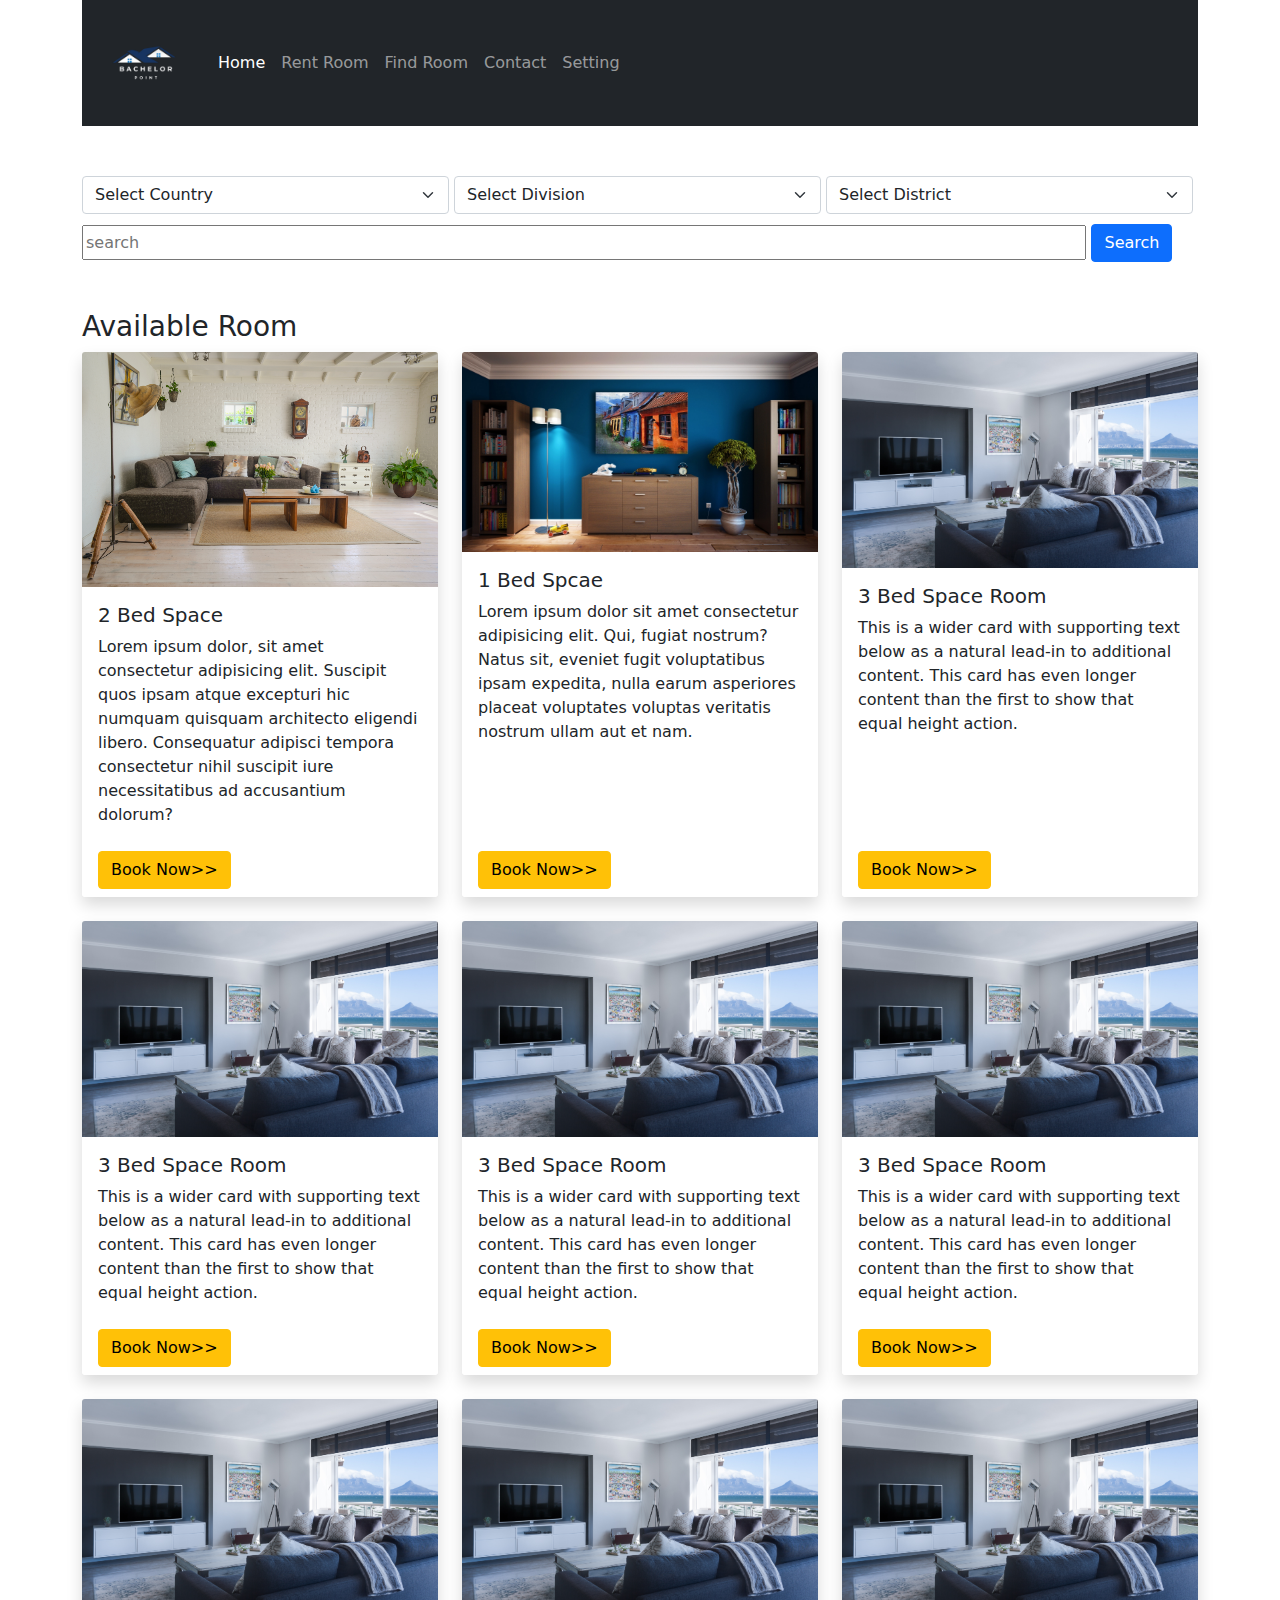
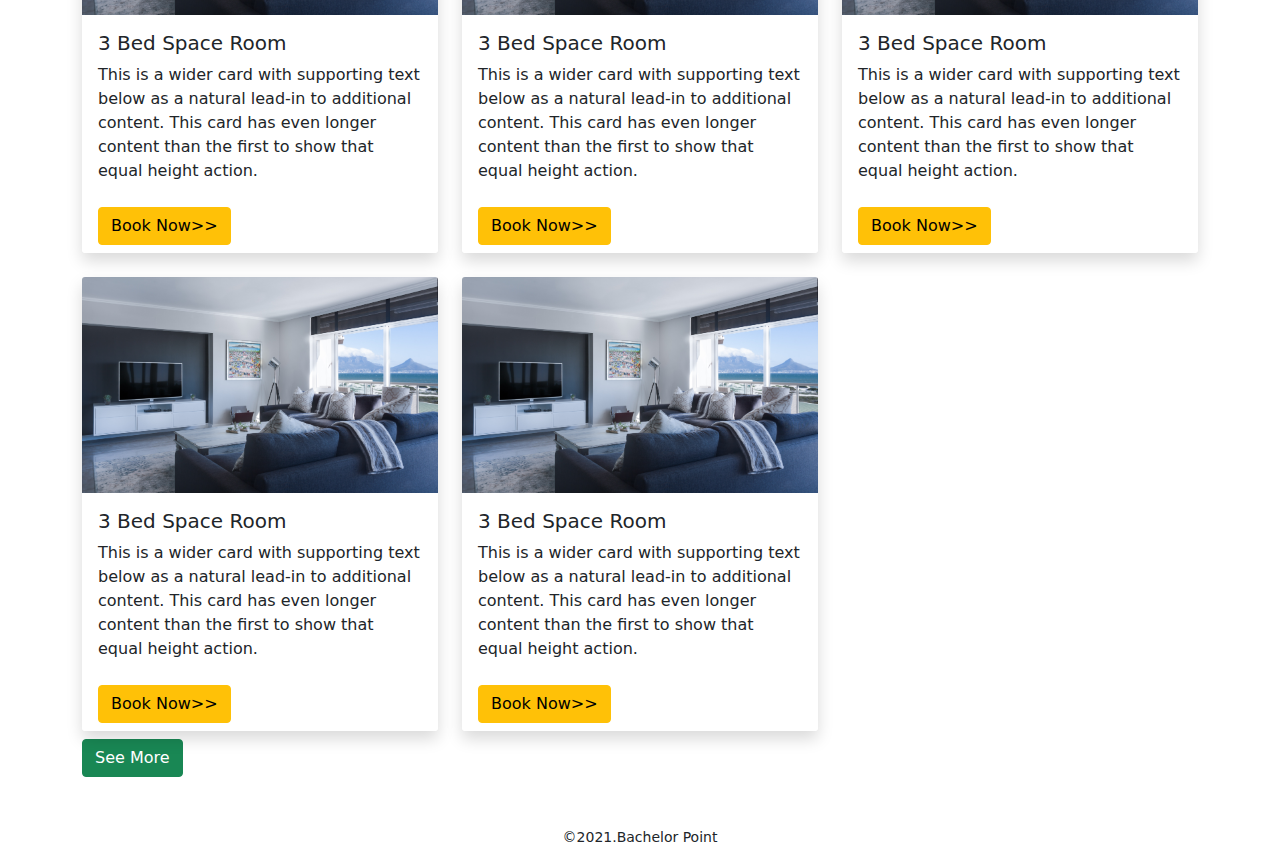
<file: find.html>
<!DOCTYPE html>
<html lang="en">
<head>
    <meta charset="UTF-8">
    <meta name="viewport" content="width=device-width, initial-scale=1.0">
    <title>Bachelo Point - Tap Book </title>
    <link rel="stylesheet" href="css/all.min.css">
    <link rel="stylesheet" href="css/bootstrap.min.css">
    <link rel="stylesheet" href="style.css">
</head>
<body >
    <header class="container">
        <nav class="navbar sticky-top navbar-expand-lg navbar-dark bg-dark">
            <div class="container-fluid">
                <a class="navbar-brand" href="#">
                    <img src="images/Bachelor (2).png" alt="" id="logo">
                </a>
                <button class="navbar-toggler" type="button" data-bs-toggle="collapse" data-bs-target="#navbarNav"
                    aria-controls="navbarNav" aria-expanded="false" aria-label="Toggle navigation">
                    <span class="navbar-toggler-icon"></span>
                </button>
                <div class="collapse navbar-collapse" id="navbarNav">
                    <ul class="navbar-nav">
                        <li class="nav-item">
                            <a class="nav-link active" aria-current="page" href="main.html">Home</a>
                        </li>
                        <li class="nav-item">
                            <a class="nav-link" href="rent.html">Rent Room</a>
                        </li>
                        <li class="nav-item">
                            <a class="nav-link" href="find.html">Find Room</a>
                        </li>
                        <li class="nav-item">
                            <a class="nav-link " href="contact.html">Contact</a>
                        </li>
                        <li class="nav-item">
                            <a class="nav-link " href="setting.html" tabindex="-1" aria-disabled="true">Setting</a>
                        </li>
                    </ul>
                </div>
            </div>
        </nav>
    </header>


    <main class="container" style="margin-top:50px">
        <section class="section">
            <div class="search-tag">
                <select class="form-select mr" aria-label="Default select example " >
                    <option selected>Select Country</option>
                    <option value="1">One</option>
                    <option value="2">Two</option>
                    <option value="3">Three</option>
                  </select>
                  <select class="form-select mr" aria-label="Default select example">
                    <option selected>Select Division</option>
                    <option value="1">One</option>
                    <option value="2">Two</option>
                    <option value="3">Three</option>
                  </select>
                  <select class="form-select mr" aria-label="Default select example">
                    <option selected>Select District</option>
                    <option value="1">One</option>
                    <option value="2">Two</option>
                    <option value="3">Three</option>
                  </select>
            </div>
            <div style="margin-top:10px">
                <input class="inp" type="text" placeholder="search">
                <button class="btn btn-primary">Search</button>
            </div>

        </section>

        

        <section id="Shoes" class="mt-5">
            <h3>Available Room</h3>
            <div class="row row-cols-1 row-cols-md-3 g-4">
                <div class="col">
                    <div class="card panda-card h-100 shadow">
                        <img src="images/shoes/rm-1.png" class="card-img-top" alt="...">
                        <div class="card-body">
                            <h5 class="card-title">2 Bed Space</h5>
                            <p class="card-text">Lorem ipsum dolor, sit amet consectetur adipisicing elit. Suscipit quos ipsam atque excepturi hic numquam quisquam
                                 architecto eligendi libero. Consequatur adipisci tempora consectetur nihil suscipit iure necessitatibus ad accusantium dolorum? </p>
                        </div>
                        <div class="card-footer panda-card-footer">
                            <div class="btn btn-warning"><a class='link' href="/room-details.html">Book Now>></a></div>
                        </div>
                    </div>
                </div>
                <div class="col">
                    <div class="card panda-card h-100 shadow">
                        <img src="images/shoes/rm-2.png" class="card-img-top" alt="...">
                        <div class="card-body">
                            <h5 class="card-title">1 Bed Spcae</h5>
                            <p class="card-text"> Lorem ipsum dolor sit amet consectetur adipisicing elit. Qui, fugiat nostrum? Natus sit,
                                 eveniet fugit voluptatibus ipsam expedita, nulla earum asperiores placeat voluptates voluptas veritatis nostrum ullam aut et nam.</p>
                        </div>
                        <div class="card-footer panda-card-footer">
                            <div class="btn btn-warning">Book Now>></div>
                        </div>
                    </div>
                </div>
                <div class="col">
                    <div class="card panda-card h-100 shadow">
                        <img src="images/shoes/rm-3.png" class="card-img-top" alt="...">
                        <div class="card-body">
                            <h5 class="card-title">3 Bed Space Room</h5>
                            <p class="card-text">This is a wider card with supporting text below as a natural lead-in to
                                additional content. This card has even longer content than the first to show that equal
                                height action.</p>
                        </div>
                        <div class="card-footer panda-card-footer">
                            <div class="btn btn-warning">Book Now>></div>
                        </div>
                    </div>
                </div>
                <div class="col">
                    <div class="card panda-card h-100 shadow">
                        <img src="images/shoes/rm-3.png" class="card-img-top" alt="...">
                        <div class="card-body">
                            <h5 class="card-title">3 Bed Space Room</h5>
                            <p class="card-text">This is a wider card with supporting text below as a natural lead-in to
                                additional content. This card has even longer content than the first to show that equal
                                height action.</p>
                        </div>
                        <div class="card-footer panda-card-footer">
                            <div class="btn btn-warning">Book Now>></div>
                        </div>
                    </div>
                </div>
                <div class="col">
                    <div class="card panda-card h-100 shadow">
                        <img src="images/shoes/rm-3.png" class="card-img-top" alt="...">
                        <div class="card-body">
                            <h5 class="card-title">3 Bed Space Room</h5>
                            <p class="card-text">This is a wider card with supporting text below as a natural lead-in to
                                additional content. This card has even longer content than the first to show that equal
                                height action.</p>
                        </div>
                        <div class="card-footer panda-card-footer">
                            <div class="btn btn-warning">Book Now>></div>
                        </div>
                    </div>
                </div>
                <div class="col">
                    <div class="card panda-card h-100 shadow">
                        <img src="images/shoes/rm-3.png" class="card-img-top" alt="...">
                        <div class="card-body">
                            <h5 class="card-title">3 Bed Space Room</h5>
                            <p class="card-text">This is a wider card with supporting text below as a natural lead-in to
                                additional content. This card has even longer content than the first to show that equal
                                height action.</p>
                        </div>
                        <div class="card-footer panda-card-footer">
                            <div class="btn btn-warning">Book Now>></div>
                        </div>
                    </div>
                </div>
                <div class="col">
                    <div class="card panda-card h-100 shadow">
                        <img src="images/shoes/rm-3.png" class="card-img-top" alt="...">
                        <div class="card-body">
                            <h5 class="card-title">3 Bed Space Room</h5>
                            <p class="card-text">This is a wider card with supporting text below as a natural lead-in to
                                additional content. This card has even longer content than the first to show that equal
                                height action.</p>
                        </div>
                        <div class="card-footer panda-card-footer">
                            <div class="btn btn-warning">Book Now>></div>
                        </div>
                    </div>
                </div>
                <div class="col">
                    <div class="card panda-card h-100 shadow">
                        <img src="images/shoes/rm-3.png" class="card-img-top" alt="...">
                        <div class="card-body">
                            <h5 class="card-title">3 Bed Space Room</h5>
                            <p class="card-text">This is a wider card with supporting text below as a natural lead-in to
                                additional content. This card has even longer content than the first to show that equal
                                height action.</p>
                        </div>
                        <div class="card-footer panda-card-footer">
                            <div class="btn btn-warning">Book Now>></div>
                        </div>
                    </div>
                </div>
                <div class="col">
                    <div class="card panda-card h-100 shadow">
                        <img src="images/shoes/rm-3.png" class="card-img-top" alt="...">
                        <div class="card-body">
                            <h5 class="card-title">3 Bed Space Room</h5>
                            <p class="card-text">This is a wider card with supporting text below as a natural lead-in to
                                additional content. This card has even longer content than the first to show that equal
                                height action.</p>
                        </div>
                        <div class="card-footer panda-card-footer">
                            <div class="btn btn-warning">Book Now>></div>
                        </div>
                    </div>
                </div>
                <div class="col">
                    <div class="card panda-card h-100 shadow">
                        <img src="images/shoes/rm-3.png" class="card-img-top" alt="...">
                        <div class="card-body">
                            <h5 class="card-title">3 Bed Space Room</h5>
                            <p class="card-text">This is a wider card with supporting text below as a natural lead-in to
                                additional content. This card has even longer content than the first to show that equal
                                height action.</p>
                        </div>
                        <div class="card-footer panda-card-footer">
                            <div class="btn btn-warning">Book Now>></div>
                        </div>
                    </div>
                </div>
                <div class="col">
                    <div class="card panda-card h-100 shadow">
                        <img src="images/shoes/rm-3.png" class="card-img-top" alt="...">
                        <div class="card-body">
                            <h5 class="card-title">3 Bed Space Room</h5>
                            <p class="card-text">This is a wider card with supporting text below as a natural lead-in to
                                additional content. This card has even longer content than the first to show that equal
                                height action.</p>
                        </div>
                        <div class="card-footer panda-card-footer">
                            <div class="btn btn-warning">Book Now>></div>
                        </div>
                    </div>
                </div>

            </div>
            <div class="mt-2">
                <button type="button" class="btn btn-success">See More</button>
            </div>
        </section>
    </main>
    <footer class="text-center mt-5">
        <small>©2021.Bachelor Point</small>
    </footer>
    <script src="js/bootstrap.bundle.min.js"></script>
</body>

</html>
</file>
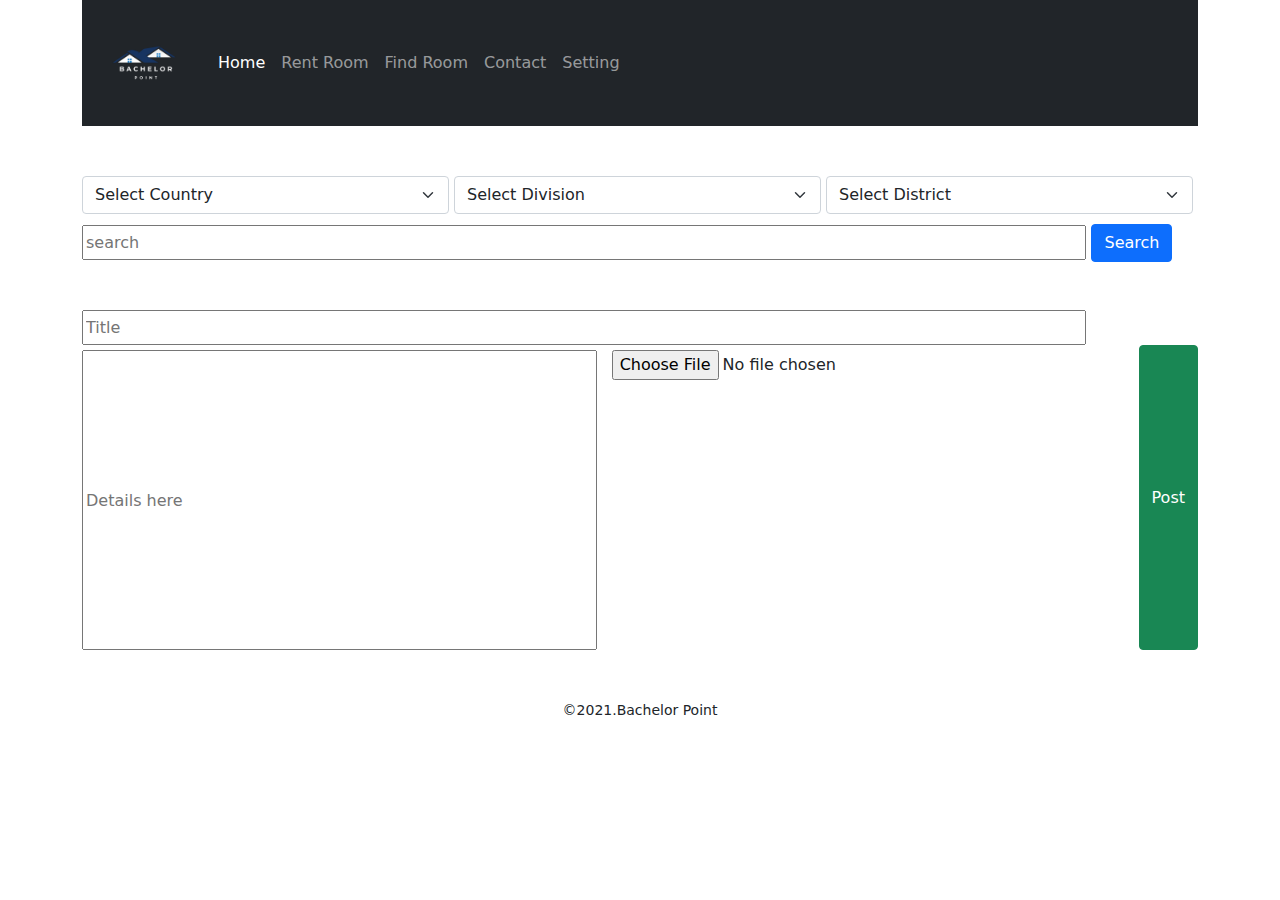
<file: rent.html>
<!DOCTYPE html>
<html lang="en">
<head>
    <meta charset="UTF-8">
    <meta name="viewport" content="width=device-width, initial-scale=1.0">
    <title>Bachelo Point - Tap Book </title>
    <link rel="stylesheet" href="css/all.min.css">
    <link rel="stylesheet" href="css/bootstrap.min.css">
    <link rel="stylesheet" href="style.css">
</head>
<body >
    <header class="container">
        <nav class="navbar sticky-top navbar-expand-lg navbar-dark bg-dark">
            <div class="container-fluid">
                <a class="navbar-brand" href="#">
                    <img src="images/Bachelor (2).png" alt="" id="logo">
                </a>
                <button class="navbar-toggler" type="button" data-bs-toggle="collapse" data-bs-target="#navbarNav"
                    aria-controls="navbarNav" aria-expanded="false" aria-label="Toggle navigation">
                    <span class="navbar-toggler-icon"></span>
                </button>
                <div class="collapse navbar-collapse" id="navbarNav">
                    <ul class="navbar-nav">
                        <li class="nav-item">
                            <a class="nav-link active" aria-current="page" href="main.html">Home</a>
                        </li>
                        <li class="nav-item">
                            <a class="nav-link" href="rent.html">Rent Room</a>
                        </li>
                        <li class="nav-item">
                            <a class="nav-link" href="find.html">Find Room</a>
                        </li>
                        <li class="nav-item">
                            <a class="nav-link " href="contact.html">Contact</a>
                        </li>
                        <li class="nav-item">
                            <a class="nav-link " href="setting.html" tabindex="-1" aria-disabled="true">Setting</a>
                        </li>
                    </ul>
                </div>
            </div>
        </nav>
    </header>


    <main class="container" style="margin-top:50px">
        <section class="section">
            <div class="search-tag">
                <select class="form-select mr" aria-label="Default select example " >
                    <option selected>Select Country</option>
                    <option value="1">One</option>
                    <option value="2">Two</option>
                    <option value="3">Three</option>
                  </select>
                  <select class="form-select mr" aria-label="Default select example">
                    <option selected>Select Division</option>
                    <option value="1">One</option>
                    <option value="2">Two</option>
                    <option value="3">Three</option>
                  </select>
                  <select class="form-select mr" aria-label="Default select example">
                    <option selected>Select District</option>
                    <option value="1">One</option>
                    <option value="2">Two</option>
                    <option value="3">Three</option>
                  </select>
            </div>
            <div style="margin-top:10px">
                <input class="inp" type="text" placeholder="search">
                <button class="btn btn-primary">Search</button>
            </div>

        </section>

        

        <section id="Shoes" class="mt-5">
            <div style="margin-top:10px">
                <input class="inp" type="text" placeholder="Title">
            </div>
            <div class="textbx">
                <input type="text" placeholder="Details here">

                <input type="file" id="imageFile" accept="image/*">

                <button type="button" class="btn btn-success">Post</button>

            </div>
        </section>
    </main>
    <footer class="text-center mt-5">
        <small>©2021.Bachelor Point</small>
    </footer>
    <script src="js/bootstrap.bundle.min.js"></script>
</body>

</html>
</file>
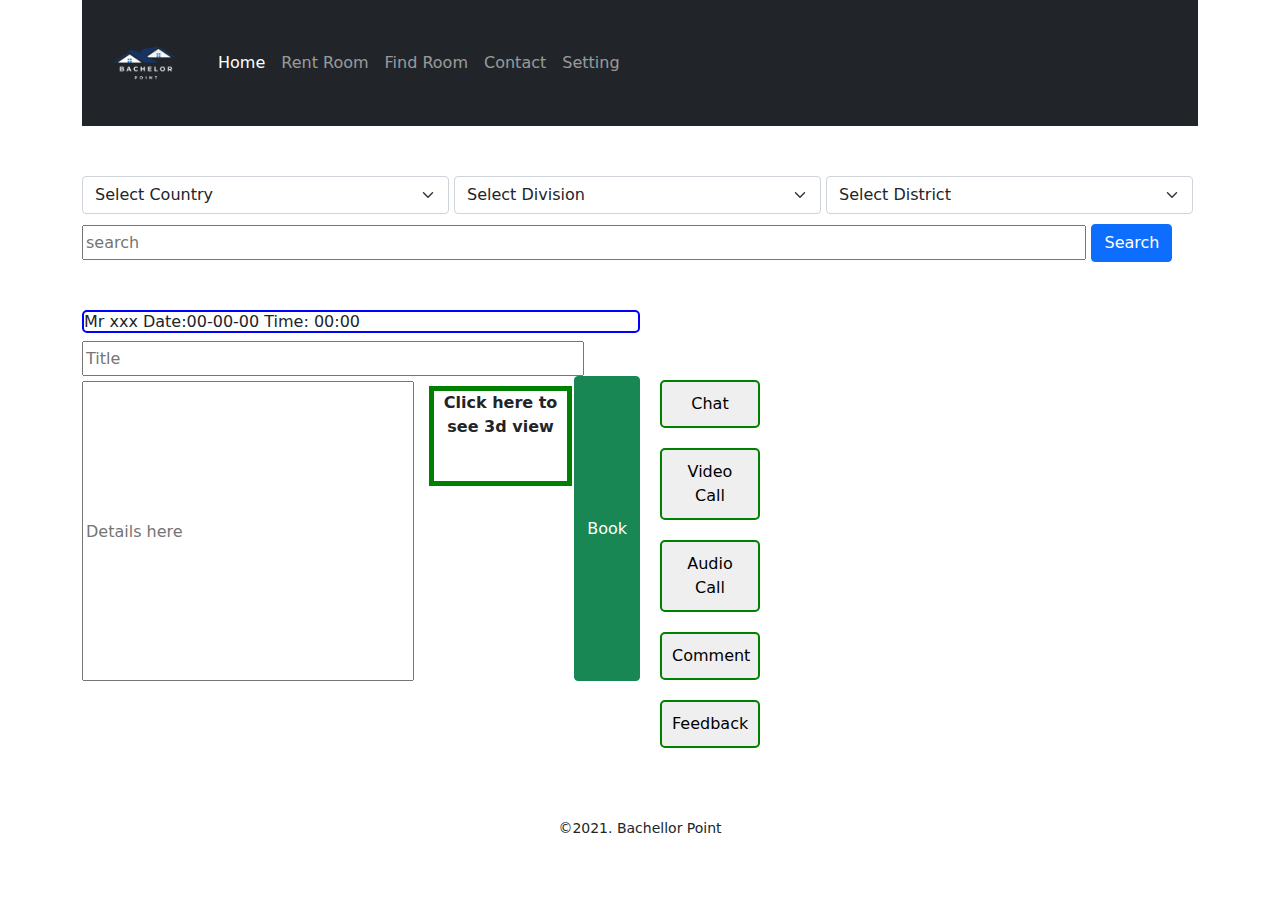
<file: room-details.html>
<!DOCTYPE html>
<html lang="en">
<head>
    <meta charset="UTF-8">
    <meta name="viewport" content="width=device-width, initial-scale=1.0">
    <title>Bachelo Point - Tap Book </title>
    <link rel="stylesheet" href="css/all.min.css">
    <link rel="stylesheet" href="css/bootstrap.min.css">
    <link rel="stylesheet" href="style.css">
</head>
<body >
    <header class="container">
        <nav class="navbar sticky-top navbar-expand-lg navbar-dark bg-dark">
            <div class="container-fluid">
                <a class="navbar-brand" href="#">
                    <img src="images/Bachelor (2).png" alt="" id="logo">
                </a>
                <button class="navbar-toggler" type="button" data-bs-toggle="collapse" data-bs-target="#navbarNav"
                    aria-controls="navbarNav" aria-expanded="false" aria-label="Toggle navigation">
                    <span class="navbar-toggler-icon"></span>
                </button>
                <div class="collapse navbar-collapse" id="navbarNav">
                    <ul class="navbar-nav">
                        <li class="nav-item">
                            <a class="nav-link active" aria-current="page" href="main.html">Home</a>
                        </li>
                        <li class="nav-item">
                            <a class="nav-link" href="rent.html">Rent Room</a>
                        </li>
                        <li class="nav-item">
                            <a class="nav-link" href="find.html">Find Room</a>
                        </li>
                        <li class="nav-item">
                            <a class="nav-link " href="contact.html">Contact</a>
                        </li>
                        <li class="nav-item">
                            <a class="nav-link " href="setting.html" tabindex="-1" aria-disabled="true">Setting</a>
                        </li>
                    </ul>
                </div>
            </div>
        </nav>
    </header>


    <main class="container" style="margin-top:50px">
        <section class="section">
            <div class="search-tag">
                <select class="form-select mr" aria-label="Default select example " >
                    <option selected>Select Country</option>
                    <option value="1">One</option>
                    <option value="2">Two</option>
                    <option value="3">Three</option>
                  </select>
                  <select class="form-select mr" aria-label="Default select example">
                    <option selected>Select Division</option>
                    <option value="1">One</option>
                    <option value="2">Two</option>
                    <option value="3">Three</option>
                  </select>
                  <select class="form-select mr" aria-label="Default select example">
                    <option selected>Select District</option>
                    <option value="1">One</option>
                    <option value="2">Two</option>
                    <option value="3">Three</option>
                  </select>
            </div>
            <div style="margin-top:10px">
                <input class="inp" type="text" placeholder="search">
                <button class="btn btn-primary">Search</button>
            </div>

        </section>   

        <section id="Shoes" class="mt-5">
            <div class="box">
                <div class="boxhf">
                    
                        <div>
                            <h6 class="name">
                                Mr xxx Date:00-00-00 Time: 00:00
                            </h6>
                            <input class="inp" type="text" placeholder="Title">
                        </div>
                    <div class="textbx">
                        <input type="text" placeholder="Details here">
        
                        <p><b>Click here to see 3d view</b></p>
        
                        <button type="button" class="btn btn-success">Book</button>
                        
        
                    </div>
                </div>
                <div class="function">
                    <div>
                        <button type="button" class="btnfun">Chat</button>
                    </div>
                    <div>
                        <button type="button" class="btnfun">Video Call</button>
                    </div>
                    <div>
                        <button type="button" class="btnfun">Audio Call</button>
                    </div>
                    <div>
                        <button type="button" class="btnfun">Comment</button>
                    </div>
                    <div>
                        <button type="button" class="btnfun">Feedback</button>
                    </div>
                </div>
            </div>

        </section>
    </main>
    <footer class="text-center mt-5">
        <small>©2021. Bachellor Point</small>
    </footer>
    <script src="js/bootstrap.bundle.min.js"></script>
</body>

</html>
</file>
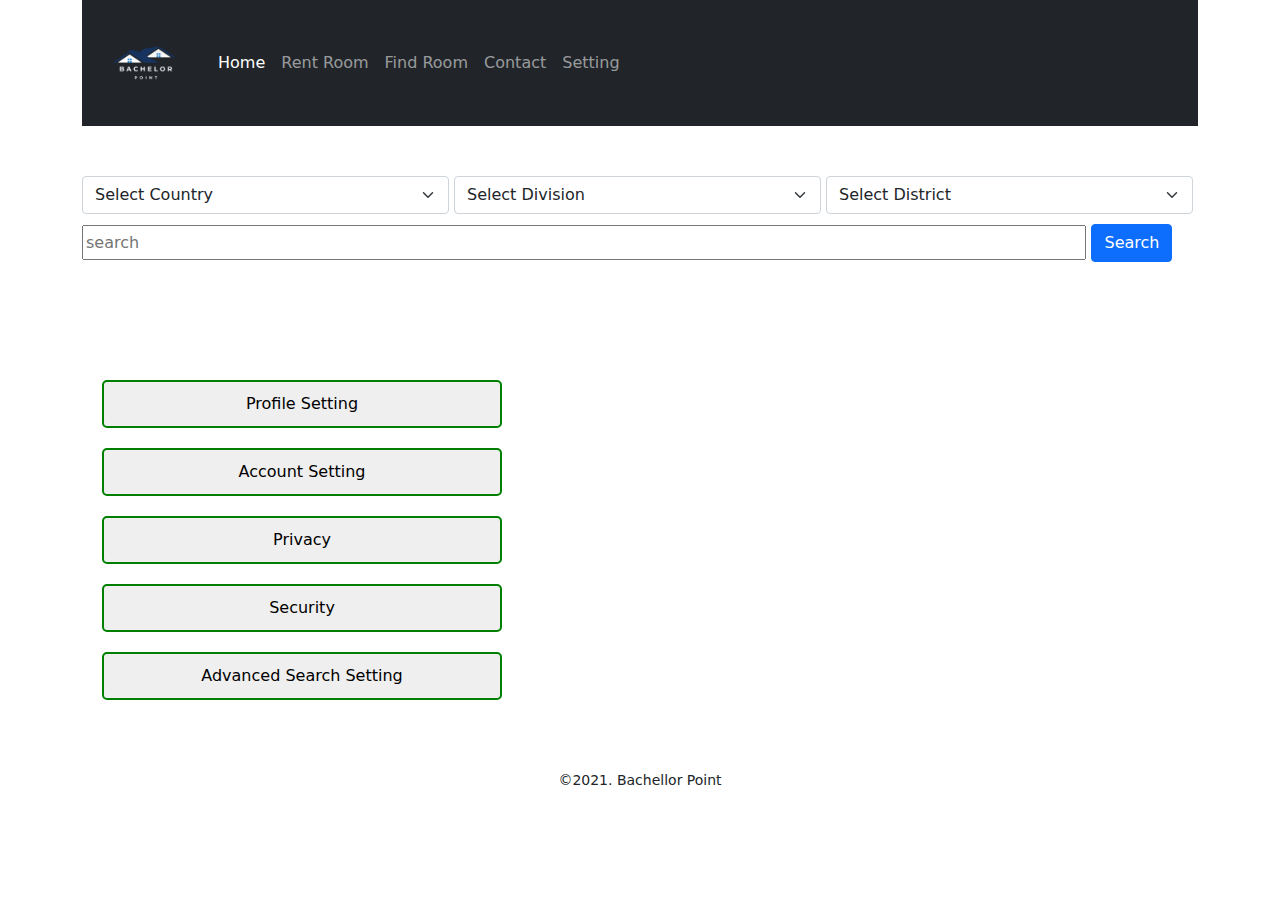
<file: setting.html>
<!DOCTYPE html>
<html lang="en">
<head>
    <meta charset="UTF-8">
    <meta name="viewport" content="width=device-width, initial-scale=1.0">
    <title>Bachelo Point - Tap Book </title>
    <link rel="stylesheet" href="css/all.min.css">
    <link rel="stylesheet" href="css/bootstrap.min.css">
    <link rel="stylesheet" href="style.css">
</head>
<body >
    <header class="container">
        <nav class="navbar sticky-top navbar-expand-lg navbar-dark bg-dark">
            <div class="container-fluid">
                <a class="navbar-brand" href="#">
                    <img src="images/Bachelor (2).png" alt="" id="logo">
                </a>
                <button class="navbar-toggler" type="button" data-bs-toggle="collapse" data-bs-target="#navbarNav"
                    aria-controls="navbarNav" aria-expanded="false" aria-label="Toggle navigation">
                    <span class="navbar-toggler-icon"></span>
                </button>
                <div class="collapse navbar-collapse" id="navbarNav">
                    <ul class="navbar-nav">
                        <li class="nav-item">
                            <a class="nav-link active" aria-current="page" href="main.html">Home</a>
                        </li>
                        <li class="nav-item">
                            <a class="nav-link" href="rent.html">Rent Room</a>
                        </li>
                        <li class="nav-item">
                            <a class="nav-link" href="find.html">Find Room</a>
                        </li>
                        <li class="nav-item">
                            <a class="nav-link " href="contact.html">Contact</a>
                        </li>
                        <li class="nav-item">
                            <a class="nav-link " href="setting.html" tabindex="-1" aria-disabled="true">Setting</a>
                        </li>
                    </ul>
                </div>
            </div>
        </nav>
    </header>


    <main class="container" style="margin-top:50px">
        <section class="section">
            <div class="search-tag">
                <select class="form-select mr" aria-label="Default select example " >
                    <option selected>Select Country</option>
                    <option value="1">One</option>
                    <option value="2">Two</option>
                    <option value="3">Three</option>
                  </select>
                  <select class="form-select mr" aria-label="Default select example">
                    <option selected>Select Division</option>
                    <option value="1">One</option>
                    <option value="2">Two</option>
                    <option value="3">Three</option>
                  </select>
                  <select class="form-select mr" aria-label="Default select example">
                    <option selected>Select District</option>
                    <option value="1">One</option>
                    <option value="2">Two</option>
                    <option value="3">Three</option>
                  </select>
            </div>
            <div style="margin-top:10px">
                <input class="inp" type="text" placeholder="search">
                <button class="btn btn-primary">Search</button>
            </div>

        </section>   

        <section id="Shoes" class="mt-5">
            <div class="box">
                <div class="function">
                    <div>
                        <button type="button" class="btnfunSet">Profile Setting</button>
                    </div>
                    <div>
                        <button type="button" class="btnfunSet">Account Setting</button>
                    </div>
                    <div>
                        <button type="button" class="btnfunSet">Privacy</button>
                    </div>
                    <div>
                        <button type="button" class="btnfunSet">Security</button>
                    </div>
                    <div>
                        <button type="button" class="btnfunSet">Advanced Search Setting</button>
                    </div>
                </div>
            </div>

        </section>
    </main>
    <footer class="text-center mt-5">
        <small>©2021. Bachellor Point</small>
    </footer>
    <script src="js/bootstrap.bundle.min.js"></script>
</body>

</html>
</file>
<file: style.css>
.panda-card{
    border: 0;
}
.panda-card-footer{
    background-color: white;
    border: 0;
}
.catagories img{
    width: 100px;
}
.panda-slide .carousel-item{
    background-color:#fceae8;
    border-radius: 2em;
}
#logo{
    width: 100px;
    height: 100px;
}
.search-tag{
    display: flex;
}
.mr{
    margin-right: 5px;
}
.inp{
    width: 90%;
    height:35px;
}
.textbx input{
    margin-top: 5px;
    width: 70%;
    height: 300px;
    margin-right: 15px;
}
.textbx{
    display: flex;
}
.box{
    width: 100%;
    display: flex;
}
.boxhf{
    width: 50%;
}
.name{
    border: 2px blue solid;
    border-radius:5px;
}
.textbx p{
    margin-top:10px;
    margin-right: 2px;
    border: 5px green solid;
    width:30%;
    text-align: center;
    height:100px;
    
}

.function{
    display:block;
    margin-top:70px;
    margin-left: 20px;
}
.btnfun{
    margin-bottom: 20px;
    border: 2px solid green;
    border-radius:5px;
    width:100px;
    padding:10px;
}
.btnfunSet{
    margin-bottom: 20px;
    border: 2px solid green;
    border-radius:5px;
    width:400px;
    padding:10px;
}
.link{
    text-decoration:none;
    color:black;
}
</file>
